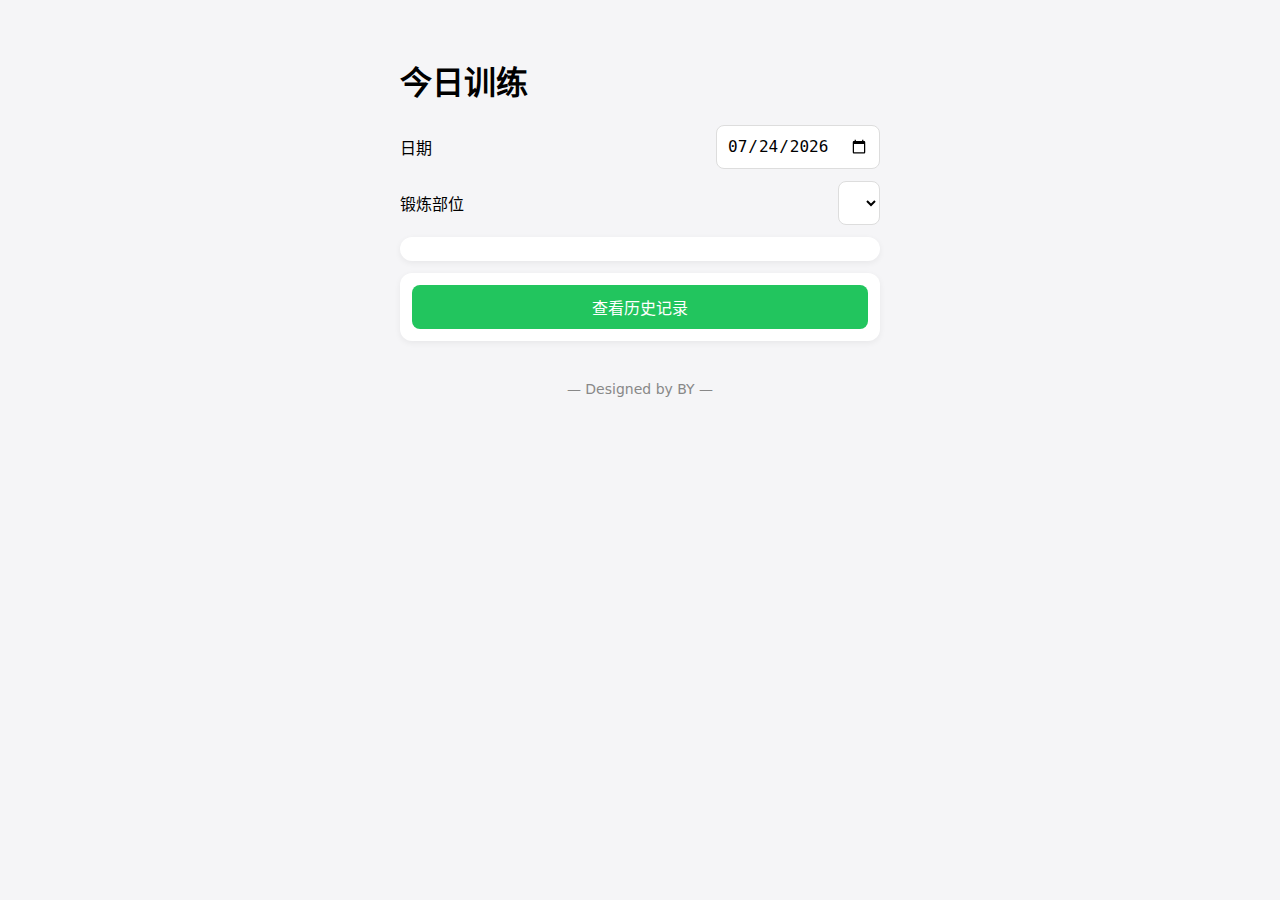
<file: index.html>
<!DOCTYPE html>
<html lang="zh-CN">
<head>
<meta charset="UTF-8" />
<title>健身记录器</title>
<meta name="viewport" content="width=device-width, initial-scale=1.0, viewport-fit=cover" />
<link rel="stylesheet" href="style.css">
</head>

<body>
<div class="app">

<!-- 今日训练页 -->
<div id="page-home" class="page active">
  <h1>今日训练</h1>

  <!-- 日期 -->
  <div class="form-row">
    <label for="datePicker">日期</label>
    <div class="input-box">
      <input type="date" id="datePicker">
    </div>
  </div>

  <!-- 部位选择 -->
  <div class="form-row">
    <label for="bodyPartSelect">锻炼部位</label>
    <div class="input-box" id="selectBox">
      <select id="bodyPartSelect"></select>
    </div>
  </div>

  <!-- 子项目列表（动态生成） -->
  <div class="card" id="subItemContainer">
    <!-- JS 会自动填充子项目 -->
  </div>

  <div class="card">
    <button id="gotoHistory">查看历史记录</button>
  </div>
</div>

<!-- 历史记录页 -->
<div id="page-history" class="page">
  <h1>历史记录</h1>
  <div id="historyList"></div>

  <div class="card">
    <button id="backHome">返回今日训练</button>
  </div>
</div>

</div>

<div class="footer">— Designed by BY —</div>

<script src="app.js"></script>
</body>
</html>
</file>
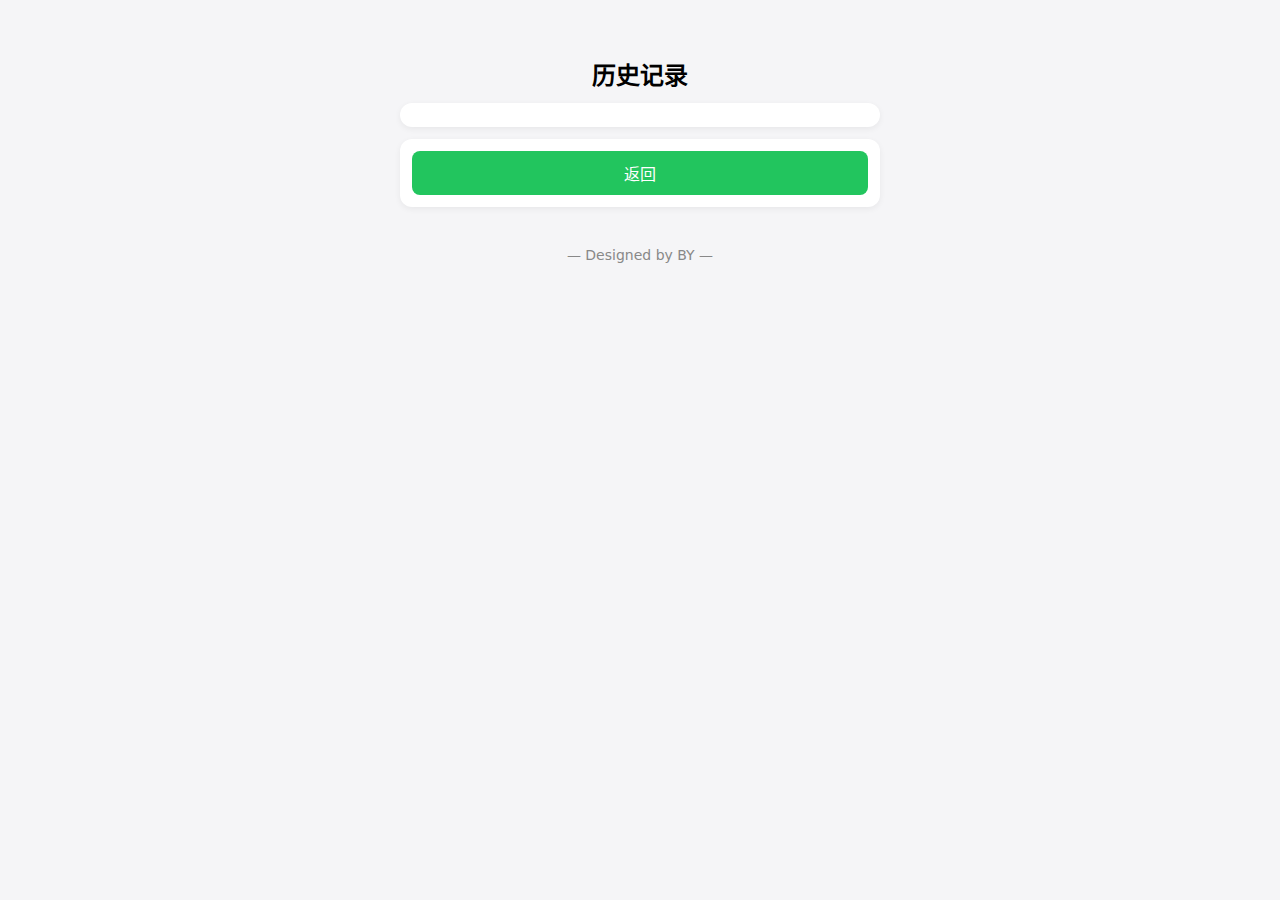
<file: history.html>
<!DOCTYPE html>
<html lang="zh-CN">
<head>
  <meta charset="UTF-8">
  <title>历史记录</title>
  <meta name="viewport" content="width=device-width, initial-scale=1.0">
  <link rel="stylesheet" href="style.css">
</head>

<body>

<div class="app">

  <h2 class="page-title">历史记录</h2>

  <div id="historyList" class="card"></div>

  <div class="card">
    <button id="backHome">返回</button>
  </div>

</div>

<footer class="footer">— Designed by BY —</footer>

<script src="workouts.js"></script>
<script src="history.js"></script>

</body>
</html>
</file>
<file: style.css>
/* ============================
   全局布局
============================ */
body {
  margin: 0;
  padding: 0;
  background: #f5f5f7;
  font-family: -apple-system, BlinkMacSystemFont, "SF Pro Text", system-ui, sans-serif;
  transition: background 0.3s, color 0.3s;
}

.app {
  max-width: 480px;
  margin: 20px auto 0 auto;
  padding: 16px;
}

/* ============================
   页面切换
============================ */
.page {
  display: none;
}

.page.active {
  display: block;
}

/* ============================
   页面标题
============================ */
.page-title {
  width: 100%;
  text-align: center;
  display: block;
  margin-bottom: 12px;
}

/* ============================
   卡片
============================ */
.card {
  background: #fff;
  border-radius: 12px;
  padding: 12px;
  margin-bottom: 12px;
  box-shadow: 0 2px 6px rgba(0,0,0,0.06);
  transition: background 0.3s, color 0.3s;
}

/* ============================
   表单行
============================ */
.form-row {
  display: flex;
  align-items: center;
  justify-content: space-between;
  margin-bottom: 12px;
}

.form-row label {
  flex: 0 0 80px;
  font-size: 16px;
}

/* ============================
   输入框 & 下拉菜单
============================ */
input[type="date"],
select {
  width: 100%;
  height: 44px;
  padding: 10px;
  border-radius: 8px;
  border: 1px solid #ddd;
  font-size: 16px;
  background: #fff;
  box-sizing: border-box;
  transition: background 0.3s, color 0.3s, border 0.3s;
}

select {
  text-align: center;
  text-align-last: center;
}

/* ============================
   日期选择器外层容器
============================ */
.date-wrapper {
  height: 44px;
  width: 100%;
  overflow: hidden;
  border-radius: 8px;
  border: 1px solid #ddd;
  background: #fff;
  box-sizing: border-box;
  display: flex;
  align-items: center;
  transition: background 0.3s, border 0.3s;
}

.date-wrapper input[type="date"] {
  width: 100%;
  height: 60px;
  padding: 10px;
  font-size: 16px;
  border: none;
  background: transparent;
  box-sizing: border-box;
}

/* ============================
   今日训练动作行（主页）
============================ */
.subitem-row {
  display: grid;
  grid-template-columns: 1fr auto auto auto auto auto;
  align-items: center;
  gap: 8px;
  margin-bottom: 10px;
}

.item-name {
  font-size: 15px;
}

.reps-label,
.total-reps {
  min-width: 70px;
  text-align: center;
  font-size: 14px;
  color: #666;
}

.count-number {
  min-width: 32px;
  text-align: center;
  font-size: 16px;
  display: flex;
  justify-content: center;
}

/* ============================
   今日总结
============================ */
#todaySummary {
  min-height: 60px;
}

.history-title {
  font-weight: bold;
  margin-bottom: 6px;
  font-size: 16px;
}

/* ============================
   历史记录行（标题行）
============================ */
.history-row {
  display: flex;
  justify-content: space-between;
  align-items: center;
  font-size: 15px;
}

/* ============================
   按钮基础样式
============================ */
button {
  width: 100%;
  height: 44px;
  padding: 12px;
  border-radius: 8px;
  border: none;
  background: #22c55e;
  color: #fff;
  font-size: 16px;
  cursor: pointer;

  display: flex;
  align-items: center;
  justify-content: center;

  -webkit-tap-highlight-color: transparent;
  transition: background 0.2s ease;
}

button:active {
  background: #16a34a;
  opacity: 0.95;
}

/* ============================
   小按钮
============================ */
.small-btn {
  flex: 1;
  height: 44px;
  padding: 10px;
  font-size: 14px;
  background: #22c55e;
}

.small-btn:active {
  background: #16a34a;
}

/* ============================
   按钮行
============================ */
.btn-row {
  display: flex;
  justify-content: space-between;
  gap: 10px;
}

/* ============================
   加减按钮
============================ */
.counter-btn {
  width: 36px;
  height: 36px;
  padding: 0;
  font-size: 20px;
  background: #22c55e;
  color: #fff;
  border-radius: 6px;

  display: flex;
  align-items: center;
  justify-content: center;
}

.counter-btn:active {
  background: #16a34a;
}

/* ============================
   图表 canvas
============================ */
canvas {
  width: 100% !important;
  height: auto !important;
}

/* ============================
   Footer
============================ */
.footer {
  text-align: center;
  padding: 12px 0;
  color: #888;
  font-size: 14px;
  width: 100%;
  display: flex;
  justify-content: center;
  align-items: center;
}

/* ============================
   顶部按钮（iOS 风格）
============================ */
.top-right {
  position: relative;
  display: flex;
  justify-content: flex-end;
  gap: 12px;
  margin-bottom: 16px;
}

#langBtn,
#themeToggle {
  width: 36px;
  height: 36px;
  border-radius: 50%;
  font-size: 16px;
  background: #fff;
  border: none;
  display: flex;
  align-items: center;
  justify-content: center;
  box-shadow: 0 2px 6px rgba(0,0,0,0.15);
  cursor: pointer;
  transition: background 0.3s, color 0.3s;
}

/* ============================
   语言菜单（下拉）
============================ */
.lang-wrapper {
  position: relative;
}

.lang-menu {
  position: absolute;
  top: 50px;
  right: 0;
  background: #fff;
  border-radius: 10px;
  overflow: hidden;
  box-shadow: 0 4px 12px rgba(0,0,0,0.15);
  z-index: 100;
  min-width: 160px;
}

.lang-title {
  padding: 10px 18px;
  font-size: 14px;
  color: #666;
  background: #f9f9f9;
  border-bottom: 1px solid #ddd;
  pointer-events: none;
  opacity: 0.75;
}

.lang-menu div[data-lang] {
  padding: 10px 18px;
  cursor: pointer;
}

.lang-menu div[data-lang]:hover {
  background: #eee;
}

.hidden {
  display: none;
}

/* ============================
   暗夜模式
============================ */
html.dark body {
  background: #1C1C1E;
  color: #eee;
}

html.dark .card {
  background: #2c2c2e;
  color: #eee;
}

html.dark input,
html.dark select {
  background: #333;
  color: #fff;
  border-color: #555;
}

html.dark .date-wrapper {
  background: #333;
  border-color: #555;
}

html.dark #langBtn,
html.dark #themeToggle {
  background: #333;
  color: #fff;
  box-shadow: none;
}

html.dark .lang-menu {
  background: #333;
  border-color: #555;
}

html.dark .lang-menu div[data-lang] {
  color: #fff;
}

html.dark .lang-title {
  background: #333;
  color: #aaa;
  border-bottom: 1px solid #555;
}

html.dark button {
  background: #3a7f4a;
}

html.dark button:active {
  background: #2e6a3c;
}

html.dark .footer {
  color: #aaa;
}

/* ============================
   取消语言按钮高亮
============================ */
#langBtn,
#themeToggle {
  -webkit-tap-highlight-color: transparent;
}

#langBtn:active,
#themeToggle:active {
  background: inherit !important;
  opacity: 1 !important;
  box-shadow: none !important;
  transform: none !important;
}

/* 历史页：让 - n + 靠右，并与删除按钮右边对齐 */
#historyPage .card .subitem-row {
  display: flex;
  justify-content: space-between;
  align-items: center;
  padding: 6px 12px 6px 4px;   /* ⭐ 右侧 padding = 12px，与删除按钮对齐 */
}

/* 左侧动作名占据左侧空间 */
#historyPage .card .subitem-row .item-name {
  flex: 1;
  padding-right: 10px;
}

/* 右侧按钮区保持紧凑 */
#historyPage .card .subitem-row .counter-btn,
#historyPage .card .subitem-row .count-number {
  margin-left: 8px;
  line-height: 1;
  display: flex;
  align-items: center;
  justify-content: center;
}
</file>
